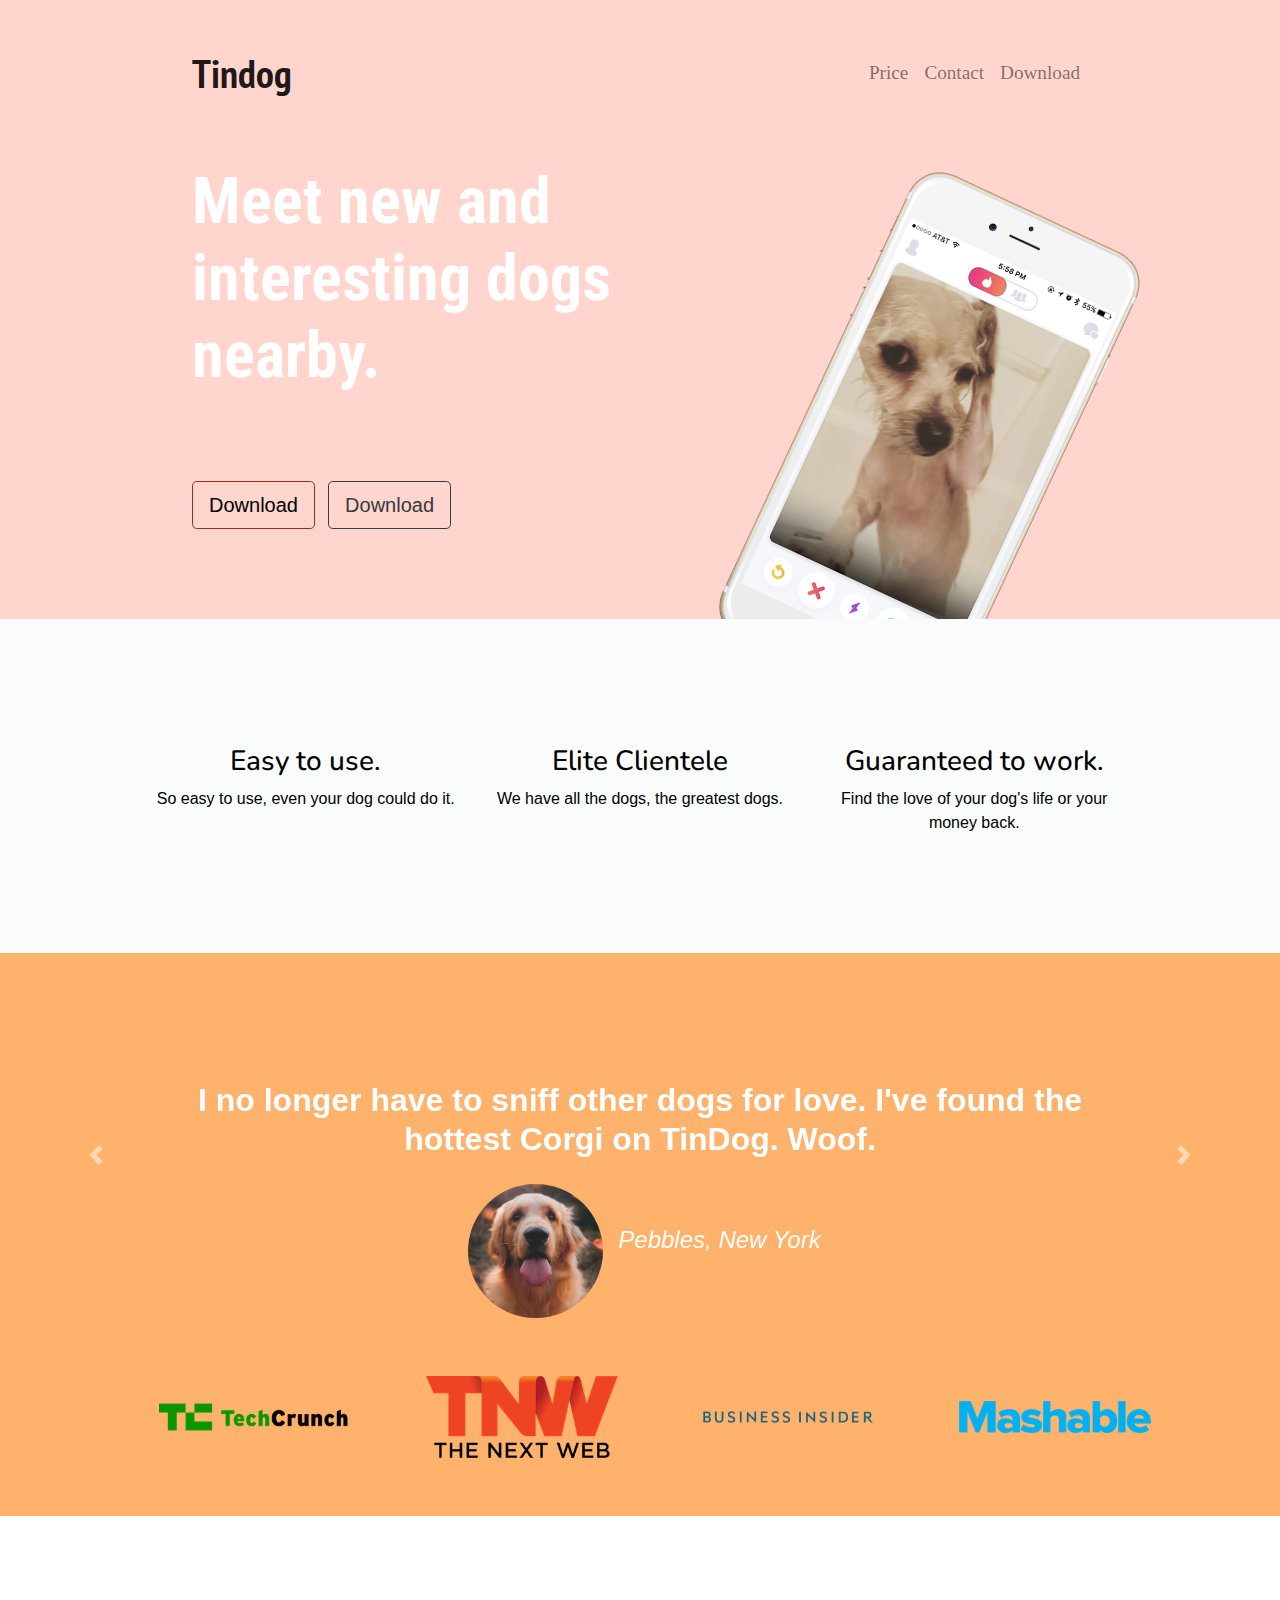
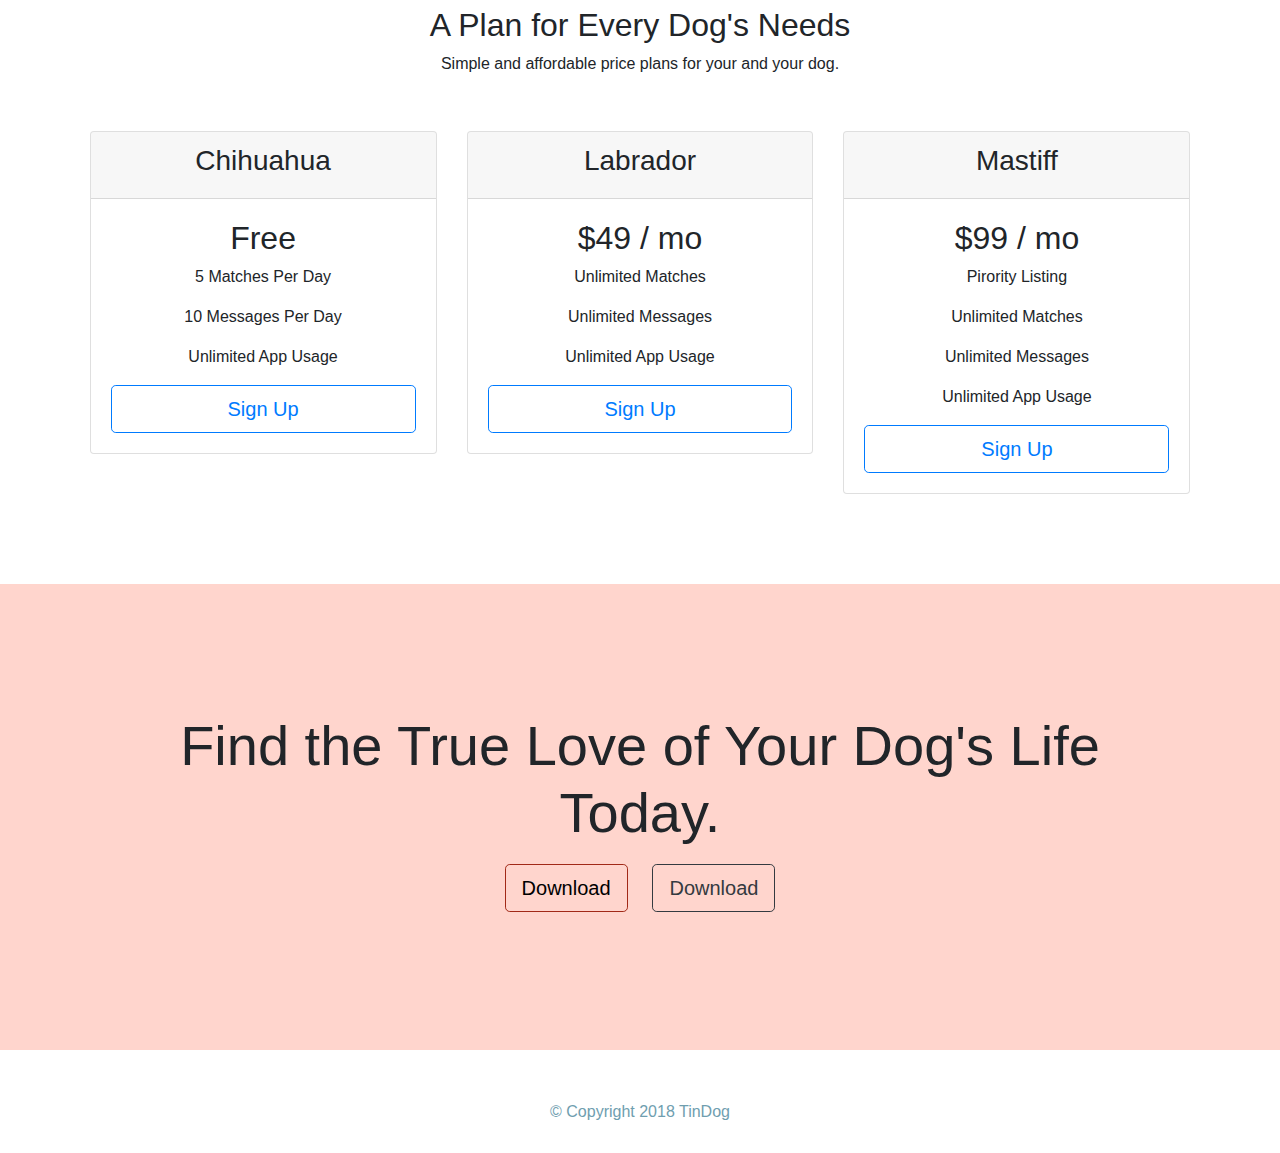
<file: index.html>
<!DOCTYPE html>
<html lang="en">

<head>
  <title>Bootstrap Example</title>
  <meta name="viewport" content="width=device-width, initial-scale=1">
  <link rel="stylesheet" href="https://maxcdn.bootstrapcdn.com/bootstrap/4.5.2/css/bootstrap.min.css">
  <script src="https://ajax.googleapis.com/ajax/libs/jquery/3.5.1/jquery.min.js"></script>
  <script src="https://cdnjs.cloudflare.com/ajax/libs/popper.js/1.16.0/umd/popper.min.js"></script>
  <script src="https://maxcdn.bootstrapcdn.com/bootstrap/4.5.2/js/bootstrap.min.js"></script>
  <link href="https://fonts.googleapis.com/css2?family=PT+Sans+Narrow&family=Roboto+Condensed:wght@300&display=swap" rel="stylesheet">
  <link rel="preconnect" href="https://fonts.gstatic.com">
  <link href="https://fonts.googleapis.com/css2?family=Josefin+Sans:ital,wght@1,200&family=Nunito:ital,wght@0,300;0,400;1,300&display=swap" rel="stylesheet">
  <!-- fontawsome -->
  <link rel="stylesheet" href="https://pro.fontawesome.com/releases/v5.10.0/css/all.css" integrity="sha384-AYmEC3Yw5cVb3ZcuHtOA93w35dYTsvhLPVnYs9eStHfGJvOvKxVfELGroGkvsg+p" crossorigin="anonymous" />
  <link rel="stylesheet" href="stylesheet.css">
</head>

<body>
  <!-- title -->
  <section class="title">
    <nav class="navbar navbar-expand-lg navbar-light title-navbar  style=" background-color:#d4e2d4>
      <a class="navbar-brand" href="#">Tindog</a>
      <button class="navbar-toggler" type="button" data-toggle="collapse" data-target="#navbarSupportedContent" aria-controls="navbarSupportedContent" aria-expanded="false" aria-label="Toggle navigation">
        <span class="navbar-toggler-icon"></span>
      </button>
      <div class="collapse navbar-collapse" id="navbarSupportedContent">
        <ul class="navbar-nav ml-auto">
          <li class="nav-item ">
            <a class="nav-link" href="#pricing">Price </a>
          </li>
          <li class="nav-item ">
            <a class="nav-link" href="#footer">Contact</a>
          </li>
          <li class="nav-item">
            <a class="nav-link" href="#cta">Download</a>
          </li>
          </a>
        </ul>
    </nav>


    <div class="row">
      <div class="col-xl-6">
        <h1 class="title-heading">Meet new and interesting dogs nearby.</h1>
        <div class="title-btn-row">
          <button type="button" class="btn btn-lg btn-outline-light download-button"><i class="fab fa-apple"></i> Download</button>
          <button type="button" class="btn btn-lg btn-outline-dark download-button"><i class="fab fa-google-play"></i> Download</button>
        </div>
      </div>
      <div class="col-xl-6">
        <img class=" title-image" src="images\iphone6.png" alt="iphone-mockup">
      </div>
    </div>
  </section>

  <!-- lower half of webpage -->



  <!-- Features -->

  <section id="features">
    <div class="row">
      <div class="col-lg-4 col-md-6">
        <i class="icon fas fa-check-circle fa-5x" style="color:#fc8621;"></i>
        <h3 class="features-heading">Easy to use.</h3>
        <p class="features-text">So easy to use, even your dog could do it.</p>
      </div>

      <div class="col-lg-4 col-md-6">
        <i class="icon far fa-bullseye fa-5x" style="color:#fc8621;"></i>
        <h3 class="features-heading">Elite Clientele</h3>
        <p class="features-text">We have all the dogs, the greatest dogs.</p>
      </div>

      <div class="col-lg-4 ">
        <i class="icon fas fa-heart fa-5x" style="color:#fc8621"></i>
        <h3 class="features-heading">Guaranteed to work.</h3>
        <p class="features-text">Find the love of your dog's life or your money back.</p>
      </div>
    </div>
  </section>


  <!-- Testimonials -->

  <section id="testimonials">
    <div id="carouselExampleControls" class="carousel slide" data-ride="false">
      <div class="carousel-inner">
        <div class="carousel-item active">
          <h2 class="testimonial-heading">I no longer have to sniff other dogs for love. I've found the hottest Corgi on TinDog. Woof.</h2>
          <img class="testimonial-image" src="images\dog-img.jpg" alt="dog-profile">
          <em>Pebbles, New York</em>
        </div>
        <div class="carousel-item">
          <h2 class="testimonial-heading">My dog used to be so lonely, but with TinDog's help, they've found the love of their life. I think.</h2>
          <img class="testimonial-image" src="images\lady-img.jpg" alt="lady-profile">
          <em>Beverly, Illinois</em>
        </div>
      </div>
      <a class="carousel-control-prev" href="#carouselExampleControls" role="button" data-slide="prev">
        <span class="carousel-control-prev-icon" aria-hidden="true"></span>
        <span class="sr-only">Previous</span>
      </a>
      <a class="carousel-control-next" href="#carouselExampleControls" role="button" data-slide="next">
        <span class="carousel-control-next-icon" aria-hidden="true"></span>
        <span class="sr-only">Next</span>
      </a>
    </div>


  </section>


  <!-- Press -->

  <section id="press">
    <img class="press-logo" src="images\TechCrunch.png" alt="tc-logo">
    <img class="press-logo" src="images\tnw.png" alt="tnw-logo">
    <img class="press-logo" class="press-logo" src="images\bizinsider.png" alt="biz-insider-logo">
    <img class="press-logo" src="images\mashable.png" alt="mashable-logo">

  </section>


  <!-- Pricing -->

  <section id="pricing">

    <h2>A Plan for Every Dog's Needs</h2>
    <p>Simple and affordable price plans for your and your dog.</p>


    <div class="row pricing-row">

      <div class="col-lg-4 col-md-6">
        <div class="card ">
          <div class="card-header">
            <h3>Chihuahua</h3>
          </div>
          <div class="card-body">
            <h2>Free</h2>
            <p>5 Matches Per Day</p>
            <p>10 Messages Per Day</p>
            <p>Unlimited App Usage</p>
            <button type="button " class="btn btn-outline-primary btn-lg btn-block">Sign Up</button>
          </div>
        </div>
      </div>

      <div class="col-lg-4 col-md-6">
        <div class="card">
          <div class="card-header">
            <h3>Labrador</h3>
          </div>
          <div class="card-body ">
            <h2>$49 / mo</h2>
            <p>Unlimited Matches</p>
            <p>Unlimited Messages</p>
            <p>Unlimited App Usage</p>
            <p> </p>
            <button type="button" class="btn btn-outline-primary btn-lg btn-block">Sign Up</button>
          </div>
        </div>
      </div>

      <div class="col-lg-4 ">
        <div class="card">
          <div class="card-header">
            <h3>Mastiff</h3>
          </div>
          <div class="card-body">
            <h2>$99 / mo</h2>
            <p>Pirority Listing</p>
            <p>Unlimited Matches</p>
            <p>Unlimited Messages</p>
            <p>Unlimited App Usage</p>
            <button type="button" class="btn btn-outline-primary btn-lg btn-block">Sign Up</button>

          </div>
        </div>

      </div>

    </div>

  </section>


  <!-- Call to Action -->

  <section id="cta">

    <h3 class="h3-cta">Find the True Love of Your Dog's Life Today.</h3>
    <span class="cta-row-button">
      <button type="button" class="btn-cta btn btn-lg btn-outline-light download-button"><i class="fab fa-apple"></i> Download</button>
      <button type="button" class="btn-cta btn btn-lg btn-outline-dark download-button"><i class="fab fa-google-play"></i> Download</button>
    </span>


  </section>


  <!-- Footer -->

  <footer id="footer">
    <i class="footer-icon fab fa-instagram fa-2x "></i>
    <i class="footer-icon fab fa-facebook fa-2x"></i>
    <i class="footer-icon fab fa-twitter fa-2x"></i>
    <p>© Copyright 2018 TinDog</p>

  </footer>


</body>

</body>

</html>
</file>
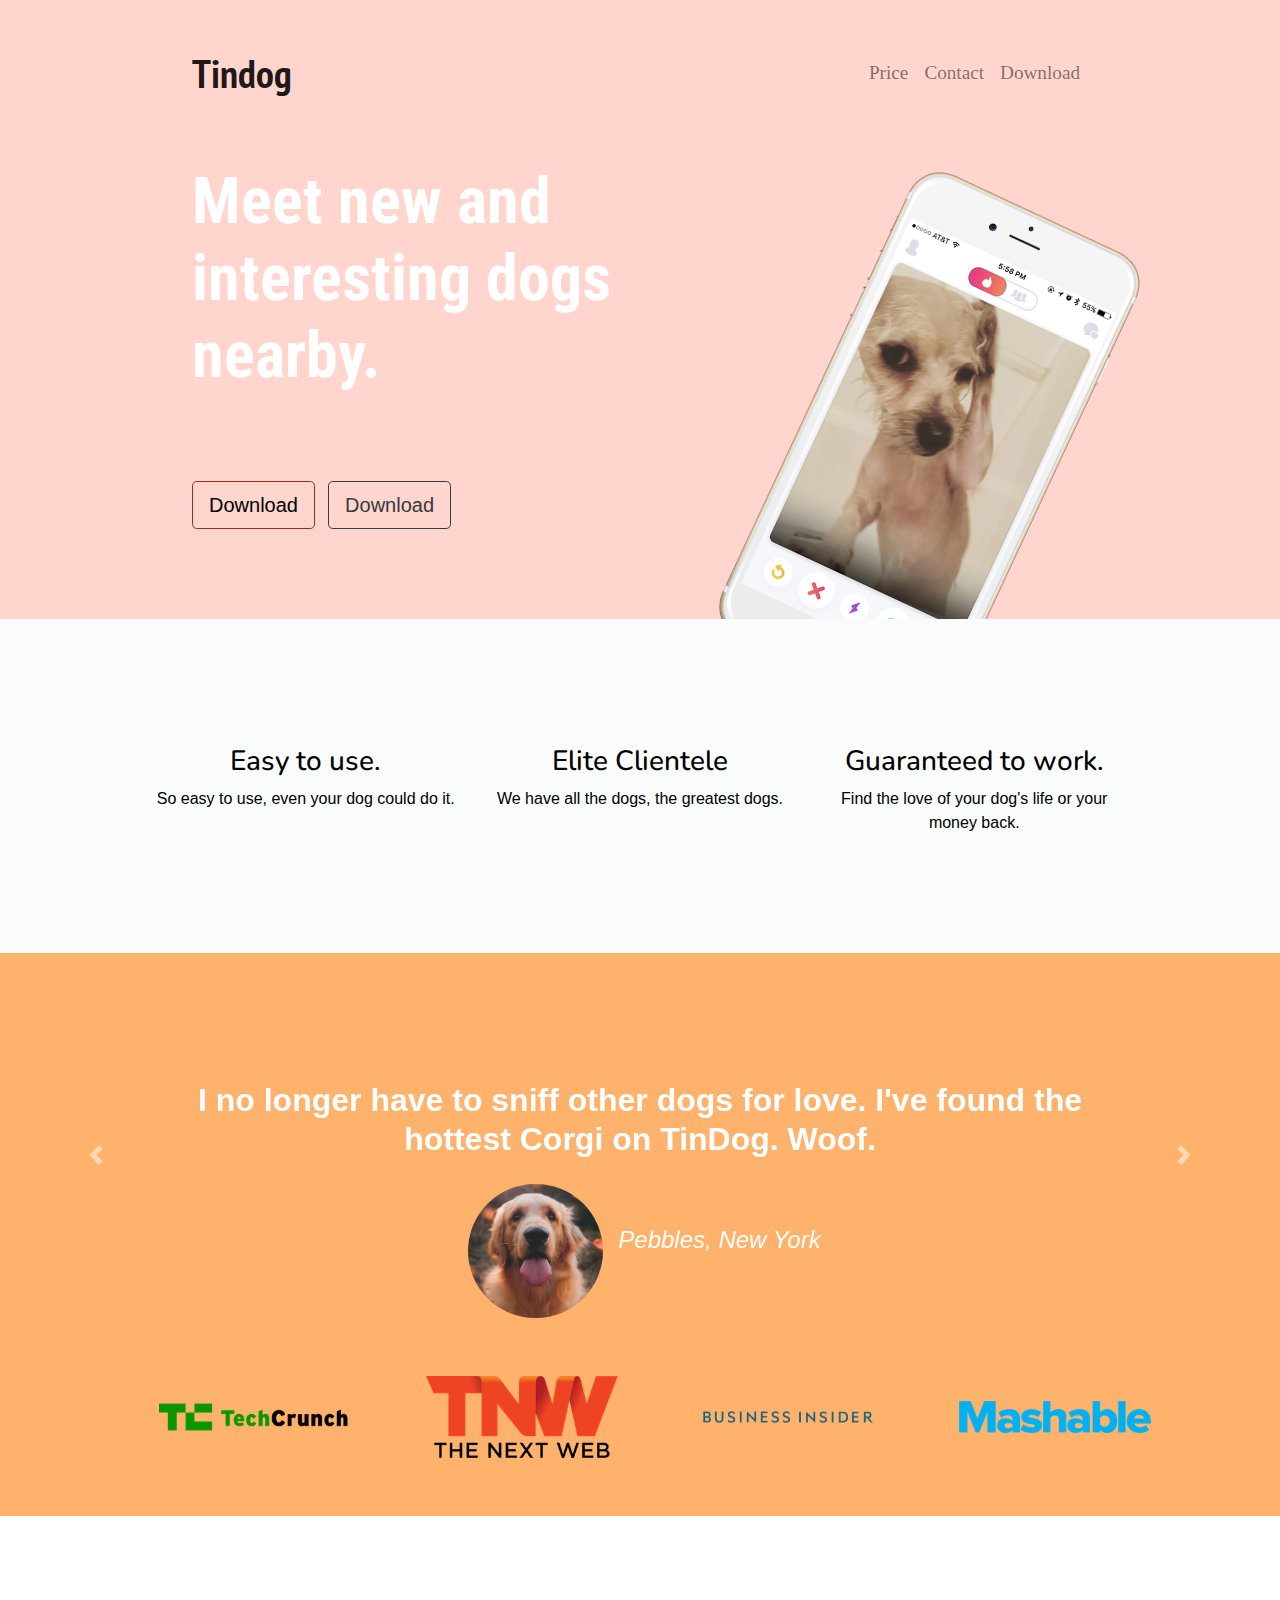
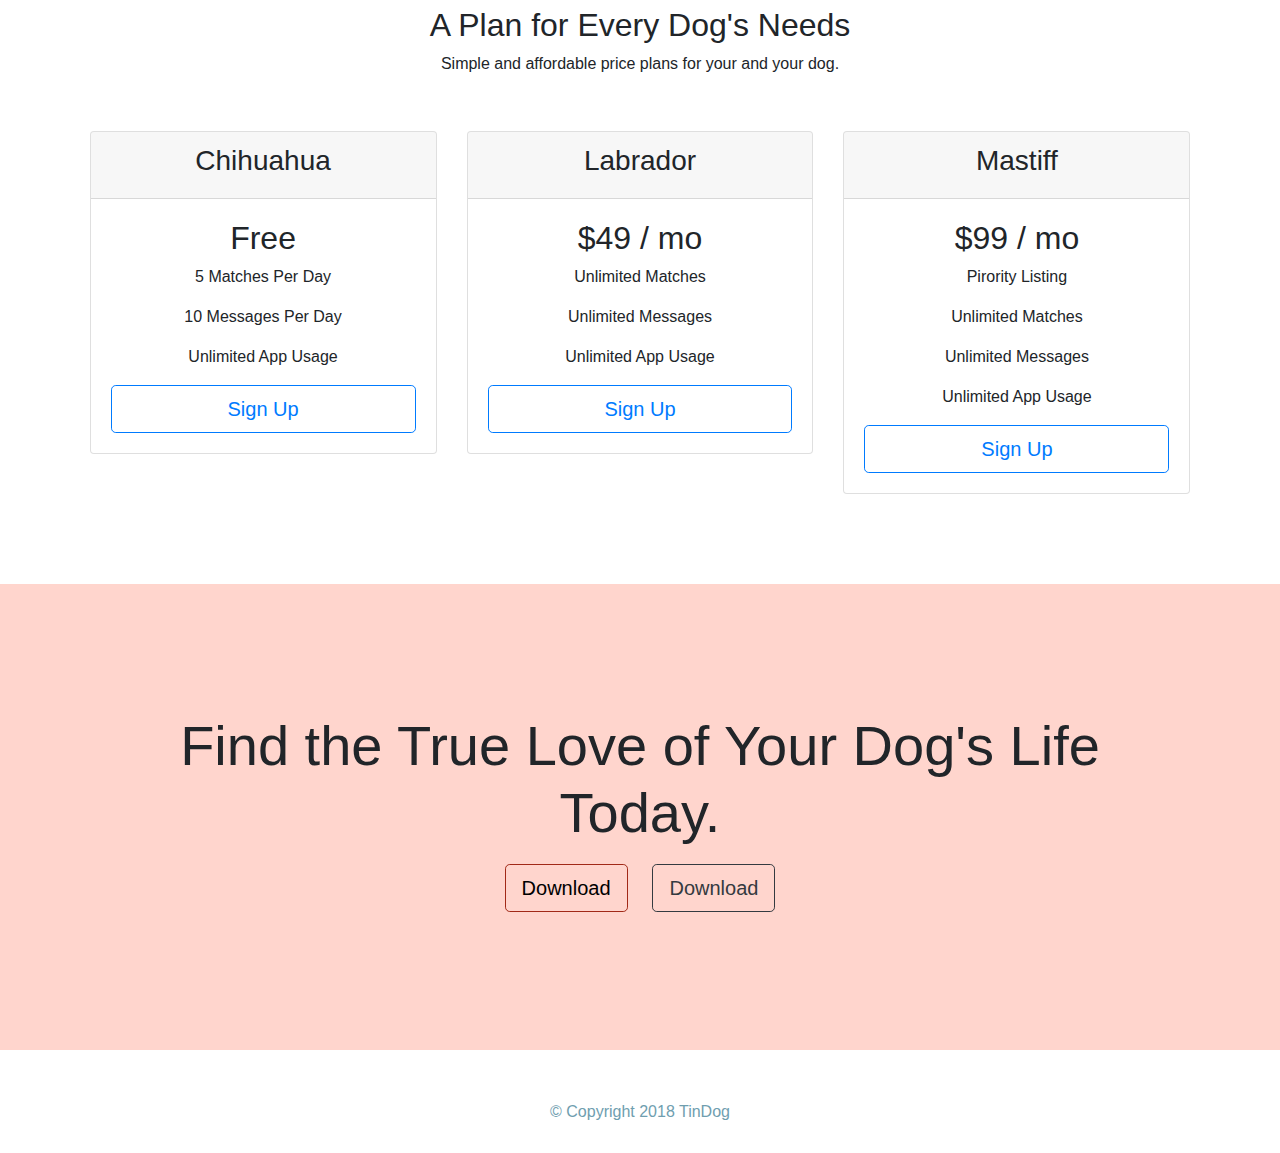
<file: html1.html>
<!DOCTYPE html>
<html lang="en">

<head>
  <title>Bootstrap Example</title>
  <meta name="viewport" content="width=device-width, initial-scale=1">
  <link rel="stylesheet" href="https://maxcdn.bootstrapcdn.com/bootstrap/4.5.2/css/bootstrap.min.css">
  <script src="https://ajax.googleapis.com/ajax/libs/jquery/3.5.1/jquery.min.js"></script>
  <script src="https://cdnjs.cloudflare.com/ajax/libs/popper.js/1.16.0/umd/popper.min.js"></script>
  <script src="https://maxcdn.bootstrapcdn.com/bootstrap/4.5.2/js/bootstrap.min.js"></script>
  <link href="https://fonts.googleapis.com/css2?family=PT+Sans+Narrow&family=Roboto+Condensed:wght@300&display=swap" rel="stylesheet">
  <link rel="preconnect" href="https://fonts.gstatic.com">
  <link href="https://fonts.googleapis.com/css2?family=Josefin+Sans:ital,wght@1,200&family=Nunito:ital,wght@0,300;0,400;1,300&display=swap" rel="stylesheet">
  <!-- fontawsome -->
  <link rel="stylesheet" href="https://pro.fontawesome.com/releases/v5.10.0/css/all.css" integrity="sha384-AYmEC3Yw5cVb3ZcuHtOA93w35dYTsvhLPVnYs9eStHfGJvOvKxVfELGroGkvsg+p" crossorigin="anonymous" />
  <link rel="stylesheet" href="stylesheet.css">
</head>

<body>
  <!-- title -->
  <section class="title">
    <nav class="navbar navbar-expand-lg navbar-light title-navbar  style=" background-color:#d4e2d4>
      <a class="navbar-brand" href="#">Tindog</a>
      <button class="navbar-toggler" type="button" data-toggle="collapse" data-target="#navbarSupportedContent" aria-controls="navbarSupportedContent" aria-expanded="false" aria-label="Toggle navigation">
        <span class="navbar-toggler-icon"></span>
      </button>
      <div class="collapse navbar-collapse" id="navbarSupportedContent">
        <ul class="navbar-nav ml-auto">
          <li class="nav-item ">
            <a class="nav-link" href="#pricing">Price </a>
          </li>
          <li class="nav-item ">
            <a class="nav-link" href="#footer">Contact</a>
          </li>
          <li class="nav-item">
            <a class="nav-link" href="#cta">Download</a>
          </li>
          </a>
        </ul>
    </nav>


    <div class="row">
      <div class="col-xl-6">
        <h1 class="title-heading">Meet new and interesting dogs nearby.</h1>
        <div class="title-btn-row">
          <button type="button" class="btn btn-lg btn-outline-light download-button"><i class="fab fa-apple"></i> Download</button>
          <button type="button" class="btn btn-lg btn-outline-dark download-button"><i class="fab fa-google-play"></i> Download</button>
        </div>
      </div>
      <div class="col-xl-6">
        <img class=" title-image" src="images\iphone6.png" alt="iphone-mockup">
      </div>
    </div>
  </section>

  <!-- lower half of webpage -->



  <!-- Features -->

  <section id="features">
    <div class="row">
      <div class="col-lg-4 col-md-6">
        <i class="icon fas fa-check-circle fa-5x" style="color:#fc8621;"></i>
        <h3 class="features-heading">Easy to use.</h3>
        <p class="features-text">So easy to use, even your dog could do it.</p>
      </div>

      <div class="col-lg-4 col-md-6">
        <i class="icon far fa-bullseye fa-5x" style="color:#fc8621;"></i>
        <h3 class="features-heading">Elite Clientele</h3>
        <p class="features-text">We have all the dogs, the greatest dogs.</p>
      </div>

      <div class="col-lg-4 ">
        <i class="icon fas fa-heart fa-5x" style="color:#fc8621"></i>
        <h3 class="features-heading">Guaranteed to work.</h3>
        <p class="features-text">Find the love of your dog's life or your money back.</p>
      </div>
    </div>
  </section>


  <!-- Testimonials -->

  <section id="testimonials">
    <div id="carouselExampleControls" class="carousel slide" data-ride="false">
      <div class="carousel-inner">
        <div class="carousel-item active">
          <h2 class="testimonial-heading">I no longer have to sniff other dogs for love. I've found the hottest Corgi on TinDog. Woof.</h2>
          <img class="testimonial-image" src="images\dog-img.jpg" alt="dog-profile">
          <em>Pebbles, New York</em>
        </div>
        <div class="carousel-item">
          <h2 class="testimonial-heading">My dog used to be so lonely, but with TinDog's help, they've found the love of their life. I think.</h2>
          <img class="testimonial-image" src="images\lady-img.jpg" alt="lady-profile">
          <em>Beverly, Illinois</em>
        </div>
      </div>
      <a class="carousel-control-prev" href="#carouselExampleControls" role="button" data-slide="prev">
        <span class="carousel-control-prev-icon" aria-hidden="true"></span>
        <span class="sr-only">Previous</span>
      </a>
      <a class="carousel-control-next" href="#carouselExampleControls" role="button" data-slide="next">
        <span class="carousel-control-next-icon" aria-hidden="true"></span>
        <span class="sr-only">Next</span>
      </a>
    </div>


  </section>


  <!-- Press -->

  <section id="press">
    <img class="press-logo" src="images\TechCrunch.png" alt="tc-logo">
    <img class="press-logo" src="images\tnw.png" alt="tnw-logo">
    <img class="press-logo" class="press-logo" src="images\bizinsider.png" alt="biz-insider-logo">
    <img class="press-logo" src="images\mashable.png" alt="mashable-logo">

  </section>


  <!-- Pricing -->

  <section id="pricing">

    <h2>A Plan for Every Dog's Needs</h2>
    <p>Simple and affordable price plans for your and your dog.</p>


    <div class="row pricing-row">

      <div class="col-lg-4 col-md-6">
        <div class="card ">
          <div class="card-header">
            <h3>Chihuahua</h3>
          </div>
          <div class="card-body">
            <h2>Free</h2>
            <p>5 Matches Per Day</p>
            <p>10 Messages Per Day</p>
            <p>Unlimited App Usage</p>
            <button type="button " class="btn btn-outline-primary btn-lg btn-block">Sign Up</button>
          </div>
        </div>
      </div>

      <div class="col-lg-4 col-md-6">
        <div class="card">
          <div class="card-header">
            <h3>Labrador</h3>
          </div>
          <div class="card-body ">
            <h2>$49 / mo</h2>
            <p>Unlimited Matches</p>
            <p>Unlimited Messages</p>
            <p>Unlimited App Usage</p>
            <p> </p>
            <button type="button" class="btn btn-outline-primary btn-lg btn-block">Sign Up</button>
          </div>
        </div>
      </div>

      <div class="col-lg-4 ">
        <div class="card">
          <div class="card-header">
            <h3>Mastiff</h3>
          </div>
          <div class="card-body">
            <h2>$99 / mo</h2>
            <p>Pirority Listing</p>
            <p>Unlimited Matches</p>
            <p>Unlimited Messages</p>
            <p>Unlimited App Usage</p>
            <button type="button" class="btn btn-outline-primary btn-lg btn-block">Sign Up</button>

          </div>
        </div>

      </div>

    </div>

  </section>


  <!-- Call to Action -->

  <section id="cta">

    <h3 class="h3-cta">Find the True Love of Your Dog's Life Today.</h3>
    <span class="cta-row-button">
      <button type="button" class="btn-cta btn btn-lg btn-outline-light download-button"><i class="fab fa-apple"></i> Download</button>
      <button type="button" class="btn-cta btn btn-lg btn-outline-dark download-button"><i class="fab fa-google-play"></i> Download</button>
    </span>


  </section>


  <!-- Footer -->

  <footer id="footer">
    <i class="footer-icon fab fa-instagram fa-2x "></i>
    <i class="footer-icon fab fa-facebook fa-2x"></i>
    <i class="footer-icon fab fa-twitter fa-2x"></i>
    <p>© Copyright 2018 TinDog</p>

  </footer>


</body>

</body>

</html>
</file>
<file: stylesheet.css>
/* title */
.title{
  padding:7% 15%;
  padding-top: 3%;
}
.title-heading{
  font-family: 'Roboto Condensed', sans-serif;
  margin-bottom: 20%;

}
.title,.title-navbar{
    background-color: #ffd5cd;
}
.title-btn-row{
  margin-left: 0;
}

/* button for download with red outline */

.btn-outline-light {
    color: black;
    border-color: #a12917;
}
.download-button{
  margin-right: 2%;
}

/* carousel */
.carousel-item{
  padding: 10% 15%;
  padding-bottom: 3%;
}

/* cta */

.btn-cta{
  margin: 1%;
}
#cta{
  background-color: #ffd5cd;
  padding: 10%;
  text-align: center;
}
.h3-cta{
  font-size: 3.5rem;
}
.cta-row-button{
  margin: 1%;
  text-align: center;
}


#features{
  background-color: #f9fcfb;
  color:black;
  text-align: center;
  padding: 8% 12%;
  position: relative;
  z-index: 1;
}
.features-text{
  font-family: 'cursive', sans-serif;
}
#footer{
  color: #6f9eaf;
  padding: 2%;
  padding-bottom: 1%;
  text-align: center;
}
.footer-icon{
  background-color: #fcf8e8;
  margin: 2px;
}
.title-heading{
  color:white;
  font-size: 4rem;
  font-weight: bold;
}
.features-heading{
  font-family: 'Nunito', sans-serif;
}
.icon:hover{
  color: #fdb827 !important;
}
.icon{
  padding: 5%;
}
.title-image{
  height: auto;
  margin-left: 15%;
  margin-top:5%;
  position: absolute;
  left: 20%;
  transform: rotate(25deg);
  width: 55%
}
@media (max-width:1028px) {
   .title{
     text-align: center;
   }
   .title-image{
     margin-left: 0;
     position: static;
     transform: rotate(0);
   }
}
.navbar {
  margin-bottom: 3.5rem;
  padding: 0 ;
}
.navbar-brand{
  font-family:'PT Sans Narrow', 'sans-serif';
  font-size:2.5rem;
  font-weight: bold;
}
.nav-link{
  font-family: cursive;
  font-size: 1.2rem;
}
#press{
  background-color: #ffb26b;
  padding-bottom: 3%;
  text-align: center;
}
.press-logo{
  height: auto;
  margin: 20px 20px 20px 50px;
  width: 15%;
}
#pricing{
  padding: 7%;
  text-align: center;
}

.pricing-row{
  margin-top:5%;
}

/* testimonial */

#testimonials{
  background-color: #ffb26b;
  color:#fff;
  font-size: 1.5rem;
  font-weight: 200;
  text-align: center;
}
.testimonial-heading{
  font-size: 2rem;
  font-weight: 900;
}
.testimonial-image{

  border-radius: 100%;
  height: auto;
  margin: 2% 1% 0  ;
  width: 15%;
}
</file>
